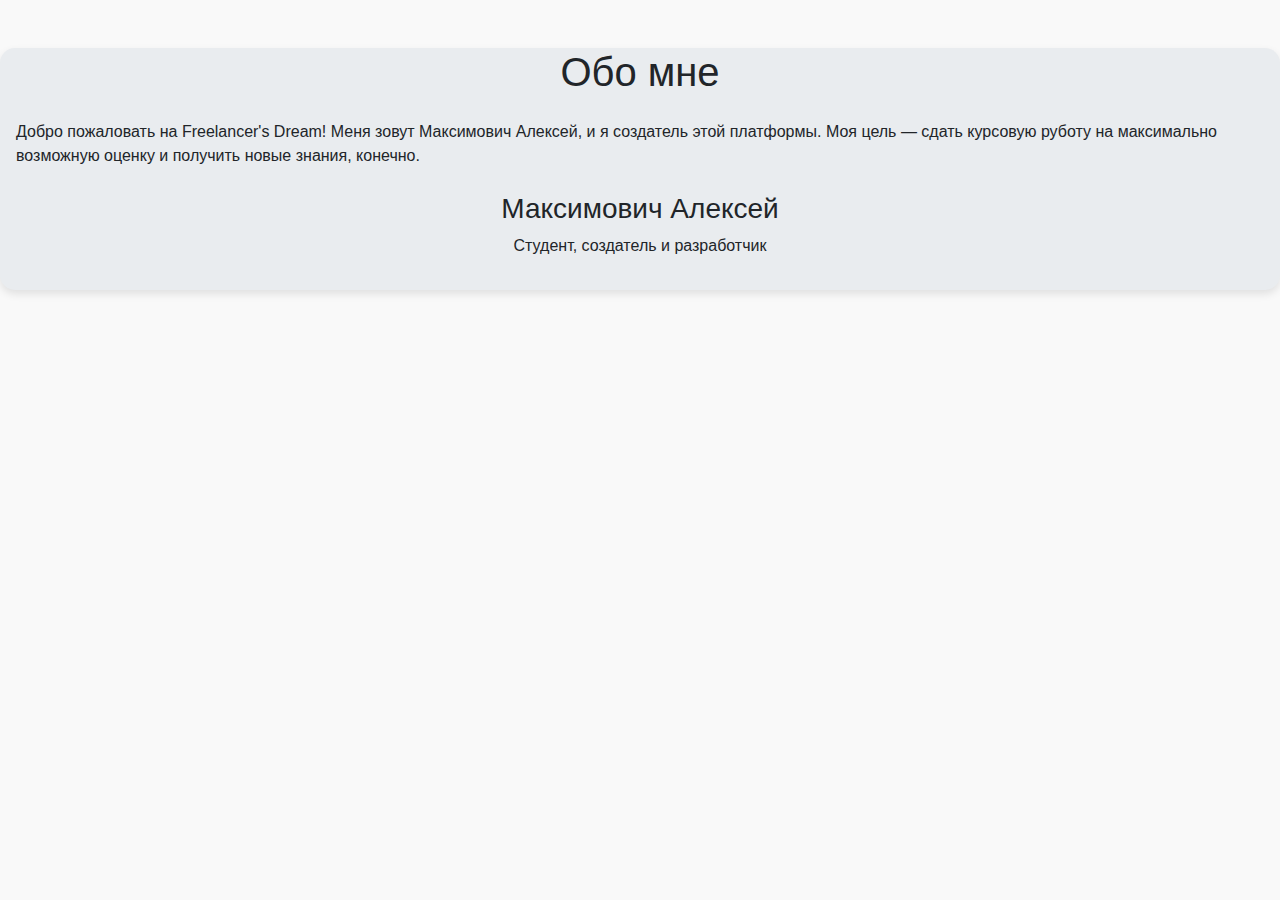
<file: src/main/resources/templates/about.html>
<!DOCTYPE html>
<html lang="en" th:replace="~{template :: template(~{::title}, ~{::content})}">
<head>
    <meta charset="UTF-8">
    <meta name="viewport" content="width=device-width, initial-scale=1.0">
    <title>Freelancer's Dream - Обо мне</title>
    <link href="https://cdn.jsdelivr.net/npm/bootstrap@5.0.2/dist/css/bootstrap.min.css" rel="stylesheet">
    <link href="../static/css/styles.css" th:href="@{/css/styles.css}" rel="stylesheet"/>
</head>
<body>

<main th:fragment="content" class="main-content my-5">
    <div class="card about-card">
        <h1 class="card-title text-center">Обо мне</h1>
        <div class="card-body">
            <p>
                Добро пожаловать на Freelancer's Dream! Меня зовут Максимович Алексей, и я создатель этой платформы.
                Моя цель — сдать курсовую руботу на максимально возможную оценку и получить новые знания, конечно.
            </p>

            <div class="text-center mt-4">
                <h3 class="mt-3">Максимович Алексей</h3>
                <p>Студент, создатель и разработчик</p>
            </div>
        </div>
    </div>
</main>
<script src="https://cdn.jsdelivr.net/npm/bootstrap@5.0.2/dist/js/bootstrap.bundle.min.js"></script>
</body>
</html>
</file>
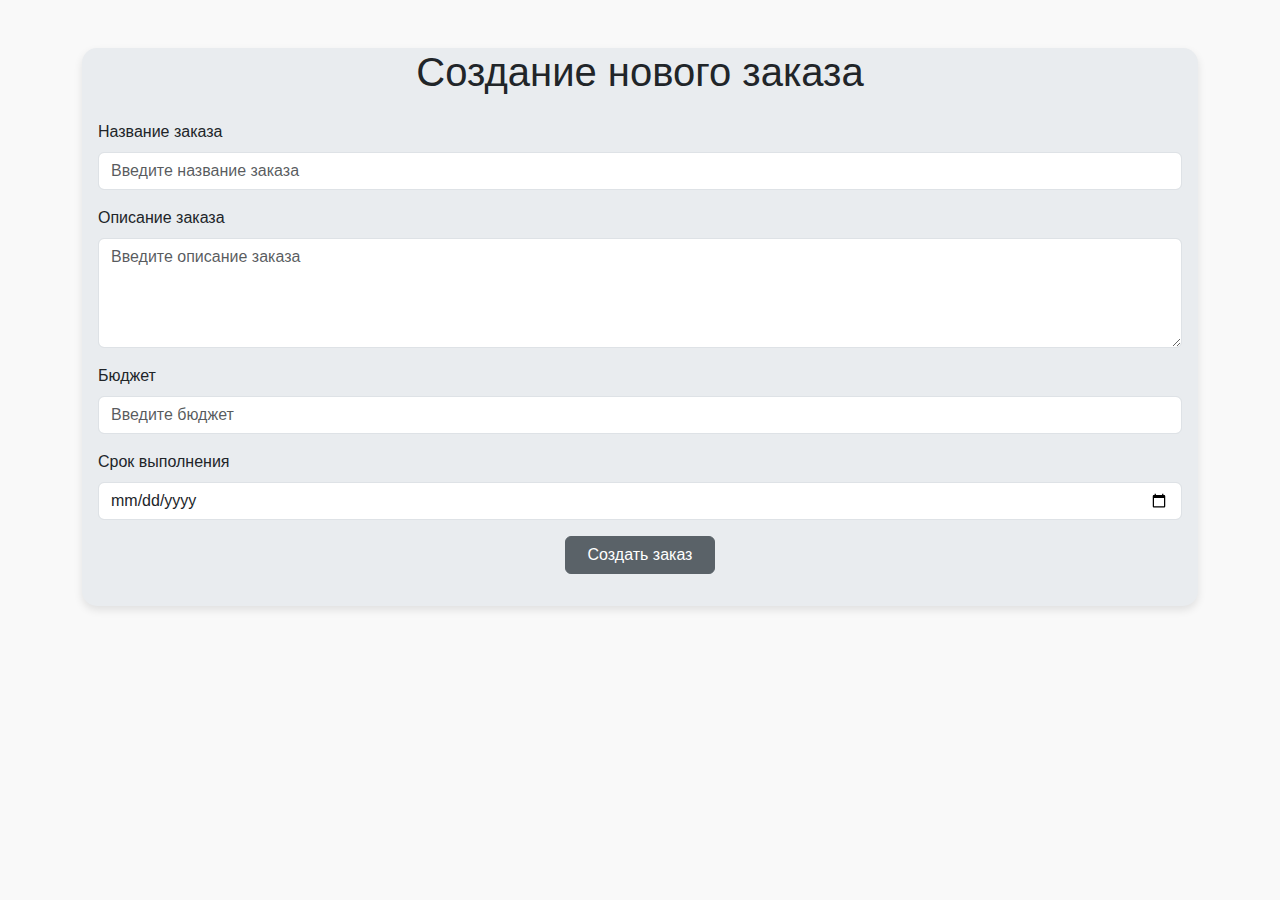
<file: src/main/resources/templates/new_order.html>
<!DOCTYPE html>
<html lang="ru" xmlns:th="http://www.thymeleaf.org" th:replace="~{template :: template(~{::title}, ~{::content})}">
<head>
  <meta charset="UTF-8">
  <meta name="viewport" content="width=device-width, initial-scale=1.0">
  <title>Freelancer's Dream - Создание нового заказа</title>
  <link href="https://cdn.jsdelivr.net/npm/bootstrap@5.0.2/dist/css/bootstrap.min.css" rel="stylesheet">
  <link href="../static/css/styles.css" th:href="@{/css/styles.css}" rel="stylesheet"/>
</head>
<body>
<div th:fragment="content" class="container">

  <main class="main-content my-5">
    <div class="card">
      <h1 class="card-title text-center">Создание нового заказа</h1>
      <div class="card-body">
        <form th:onsubmit="'createOrder(event, ' + ${currentUser.getId()} + ')'">
          <div class="mb-3">
            <label for="title" class="form-label">Название заказа</label>
            <input type="text" id="title" name="title" class="form-control" placeholder="Введите название заказа" required>
          </div>

          <div class="mb-3">
            <label for="description" class="form-label">Описание заказа</label>
            <textarea id="description" name="description" class="form-control" placeholder="Введите описание заказа" rows="4" required></textarea>
          </div>

          <div class="mb-3">
            <label for="budget" class="form-label">Бюджет</label>
            <input type="number" id="budget" name="budget" class="form-control" placeholder="Введите бюджет" required>
          </div>

          <div class="mb-3">
            <label for="deadline" class="form-label">Срок выполнения</label>
            <input type="date" id="deadline" name="deadline" class="form-control" required>
          </div>

          <div class="mb-3 text-center">
            <button type="submit" class="btn btn-primary">Создать заказ</button>
          </div>
        </form>
      </div>
    </div>
  </main>
</div>

<script src="https://cdn.jsdelivr.net/npm/bootstrap@5.0.2/dist/js/bootstrap.bundle.min.js"></script>
</body>
</html>
</file>
